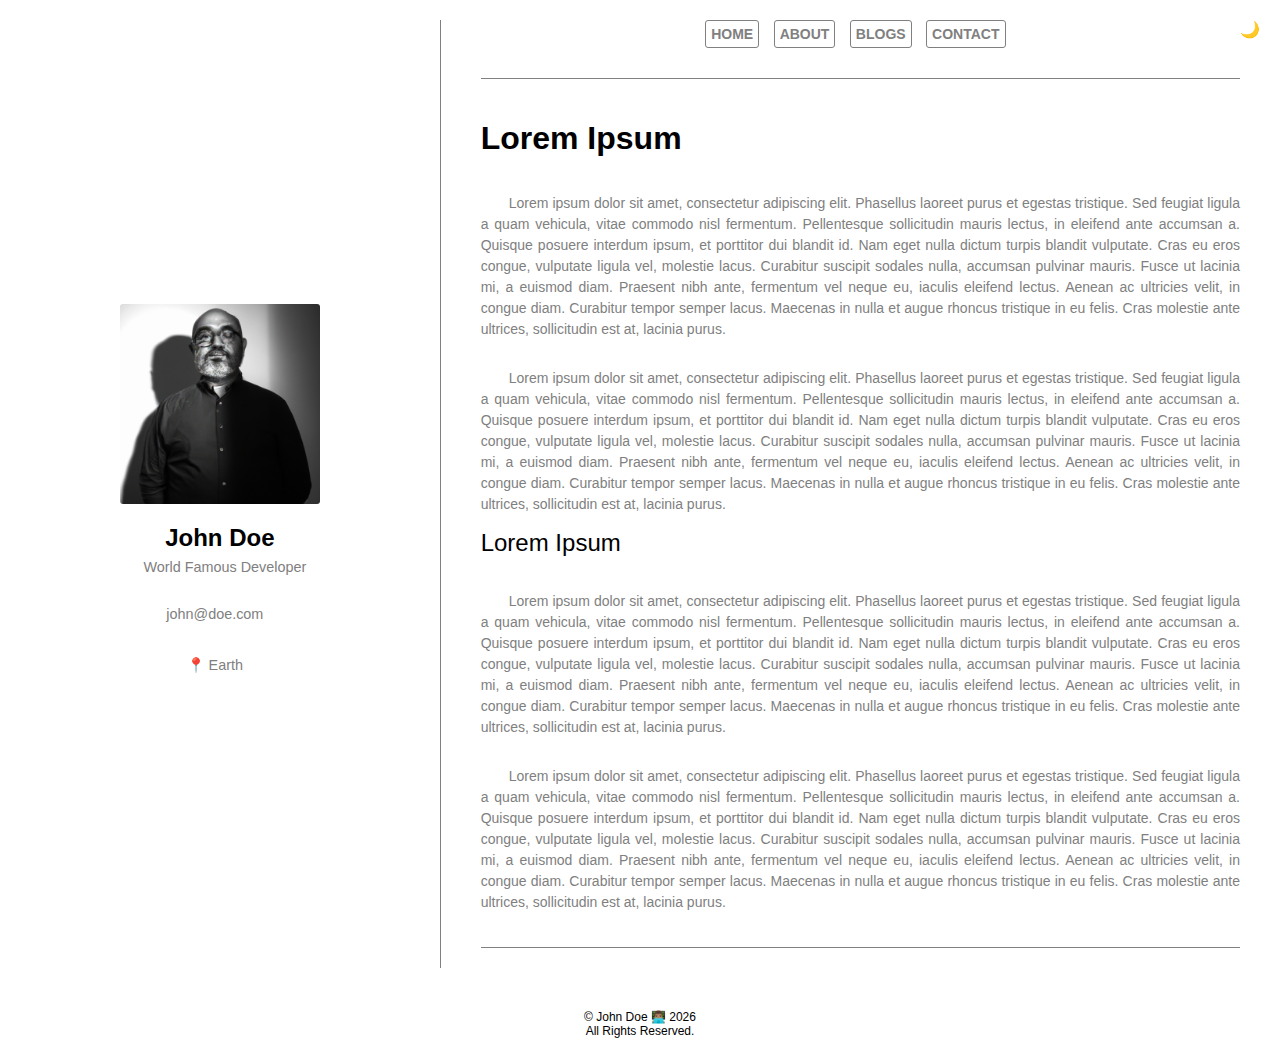
<file: Minimal HTML/UploadFTP/index.html>
<!DOCTYPE html>
<html>
    <head>
        <title>John Doe - Home</title>
        <meta name="viewport" content="width=device-width, initial-scale=1.0">
        <meta name="description" content="Your_Description">
        <link rel="icon" type="image/x-icon" href="images/logo.ico">
        <link rel="stylesheet" type="text/css" href="css/style.css">
        <meta charset="UTF-8">
    </head>
    <body>
        <div class="container">
            <div class="side left-side">
                <div class="avatar-container">
                    <img src="images/avatar.png" alt="Avatar" class="zoom">
                </div>
                <h2 class="name">John Doe</h2>
                <h3>World Famous Developer</h3>
                <h4>john@doe.com</h4>
                <h4>📍 Earth</h4>
            </div>
            <div class="separator"></div>
            <div class="side right-side">
                <div class="links">
                    <div class="contact-info" style="text-align: center;">
                        <a href="index.html" class="link-frame">Home</a>
                        <a href="about.html" class="link-frame">About</a>
                        <a href="blogs.html" class="link-frame">Blogs</a>
                        <a href="contact.html" class="link-frame">Contact</a>
                    </div>
                </div>
                <a id="toggle-theme" href="#">🌙</a>
                <hr>
                <h1>Lorem Ipsum</h1>
                <p class="right-paragraph">Lorem ipsum dolor sit amet, consectetur adipiscing elit. Phasellus laoreet purus et egestas tristique. Sed feugiat ligula a quam vehicula, vitae commodo nisl fermentum. Pellentesque sollicitudin mauris lectus, in eleifend ante accumsan a. Quisque posuere interdum ipsum, et porttitor dui blandit id. Nam eget nulla dictum turpis blandit vulputate. Cras eu eros congue, vulputate ligula vel, molestie lacus. Curabitur suscipit sodales nulla, accumsan pulvinar mauris. Fusce ut lacinia mi, a euismod diam. Praesent nibh ante, fermentum vel neque eu, iaculis eleifend lectus. Aenean ac ultricies velit, in congue diam. Curabitur tempor semper lacus. Maecenas in nulla et augue rhoncus tristique in eu felis. Cras molestie ante ultrices, sollicitudin est at, lacinia purus.</p> 
                <p class="right-paragraph">Lorem ipsum dolor sit amet, consectetur adipiscing elit. Phasellus laoreet purus et egestas tristique. Sed feugiat ligula a quam vehicula, vitae commodo nisl fermentum. Pellentesque sollicitudin mauris lectus, in eleifend ante accumsan a. Quisque posuere interdum ipsum, et porttitor dui blandit id. Nam eget nulla dictum turpis blandit vulputate. Cras eu eros congue, vulputate ligula vel, molestie lacus. Curabitur suscipit sodales nulla, accumsan pulvinar mauris. Fusce ut lacinia mi, a euismod diam. Praesent nibh ante, fermentum vel neque eu, iaculis eleifend lectus. Aenean ac ultricies velit, in congue diam. Curabitur tempor semper lacus. Maecenas in nulla et augue rhoncus tristique in eu felis. Cras molestie ante ultrices, sollicitudin est at, lacinia purus.</p> 
                <h2>Lorem Ipsum</h2>
                <p class="right-paragraph">Lorem ipsum dolor sit amet, consectetur adipiscing elit. Phasellus laoreet purus et egestas tristique. Sed feugiat ligula a quam vehicula, vitae commodo nisl fermentum. Pellentesque sollicitudin mauris lectus, in eleifend ante accumsan a. Quisque posuere interdum ipsum, et porttitor dui blandit id. Nam eget nulla dictum turpis blandit vulputate. Cras eu eros congue, vulputate ligula vel, molestie lacus. Curabitur suscipit sodales nulla, accumsan pulvinar mauris. Fusce ut lacinia mi, a euismod diam. Praesent nibh ante, fermentum vel neque eu, iaculis eleifend lectus. Aenean ac ultricies velit, in congue diam. Curabitur tempor semper lacus. Maecenas in nulla et augue rhoncus tristique in eu felis. Cras molestie ante ultrices, sollicitudin est at, lacinia purus.</p> 
                <p class="right-paragraph">Lorem ipsum dolor sit amet, consectetur adipiscing elit. Phasellus laoreet purus et egestas tristique. Sed feugiat ligula a quam vehicula, vitae commodo nisl fermentum. Pellentesque sollicitudin mauris lectus, in eleifend ante accumsan a. Quisque posuere interdum ipsum, et porttitor dui blandit id. Nam eget nulla dictum turpis blandit vulputate. Cras eu eros congue, vulputate ligula vel, molestie lacus. Curabitur suscipit sodales nulla, accumsan pulvinar mauris. Fusce ut lacinia mi, a euismod diam. Praesent nibh ante, fermentum vel neque eu, iaculis eleifend lectus. Aenean ac ultricies velit, in congue diam. Curabitur tempor semper lacus. Maecenas in nulla et augue rhoncus tristique in eu felis. Cras molestie ante ultrices, sollicitudin est at, lacinia purus.</p> 
                <hr>
            </div>
        </div>
        <footer class="footer">
            <p id="footer-year">© John Doe</p>
            <div style="clear:both;"></div>
        </footer>
        <script src="js/script.js"></script>
    </body>
</html>
</file>
<file: Minimal HTML/UploadFTP/css/style.css>
body {
  font-family: 'Roboto', sans-serif;
  margin: 0;
  padding: 0;
  min-height: 100vh;
  display: flex;
  flex-direction: column;
  min-height: 100vh;
}

html {
  scroll-behavior: smooth;
}

.dark-mode {
  background-color: #000000;
  color: #ffffff;
}

.dark-mode hr {
  background-color: #555555;
}

.dark-mode .separator {
  background-color: #555555;
}

.container {
  flex: 1;
}

.side {
  top: 0;
}

.side.right-side p {
  color: #808080;
  font-weight: 200;
  font-size: 14px;
  text-align: left;
  margin-left: 20px;
  margin-right: 20px;
  line-height: 1.5;
  text-align: justify;
}

.side.right-side h2 {
  font-weight: 200;
  text-align: left;
  margin-left: 20px;
  margin-right: 0;
  margin-top: 0;
}

.side.left-side h2 {
  font-weight: 600;
  text-align: left;
  margin-right: 0;
}

.side.right-side a {
  color: #808080;
  text-decoration: none;
  font-weight: 600;
}

.container {
  display: flex;
  height: 100vh;
}

.side {
  padding: 20px;
}

.left-side {
  flex: 1;
  display: flex;
  flex-direction: column;
  justify-content: center;
  align-items: center;
}

.right-side {
  flex: 2;
  display: flex;
  flex-direction: column;
  justify-content: center;
}

.separator {
  width: 1px;
  background-color: gray;
  margin: 20px 0;
}

.avatar-container {
  display: flex;
  justify-content: center;
  align-items: center;
  margin-bottom: 20px;
}

.avatar-container img {
  max-width: 200px;
  height: auto;
  border-radius: 3px;
}

.name {
  text-align: center;
  font-size: 1.5rem;
  margin-bottom: 0;
  margin-top: 0;
  color: black;
}

.dark-mode .name {
  text-align: center;
  font-size: 1.5rem;
  margin-bottom: 0;
  margin-top: 0;
  color: white;
}

h3 {
  padding: 5px;
  margin-right: 10px;
  text-decoration: none;
  color: #808080;
  font-size: 0.9rem;
  font-weight: 300;
  margin-bottom: 2px;
  margin-top: 2px;
}

h4 {
  padding: 5px;
  margin-right: 10px;
  text-decoration: none;
  color: #808080;
  font-size: 0.9rem;
  font-weight: 300;
  margin-bottom: 5px;
}

.link-frame {
  display: inline-block;
  border: 1px solid gray;
  padding: 5px;
  margin-right: 10px;
  margin-bottom: 10px;
  text-decoration: none;
  color: gray;
  font-size: 14px;
  border-radius: 3px;
  transition: background-color 0.3s;
}

.right-side .links {
  text-transform: uppercase;
}

p.right-paragraph a:hover {
  color: red;
}

hr {
  border: none;
  height: 1px;
  background-color: gray;
  margin: 20px 20px;
  width: calc(100% - 40px);
}

.footer {
  text-align: center;
  margin-top: auto;
  padding: 10px;
  background-color: white;
  color: black;
  font-size: 12px;
}

.dark-mode .footer {
  background-color: black;
  color: gray;
}

#footer-year a {
  text-decoration: none;
  color: black;
  font-size: 12px;
}

.dark-mode #footer-year a {
  text-decoration: none;
  color: gray;
}

@media (max-width: 767px) {
  .container {
    flex-direction: column;
  }

  .left-side {
    order: 1;
  }

  .right-side {
    order: 2;
  }
}

#toggle-theme {
  position: absolute;
  top: 20px;
  right: 20px;
  z-index: 9999;
}

.bullet-list {
  color: #808080;
  font-weight: 200;
  font-size: 14px;
  text-align: left;
  margin-left: 20px;
  margin-right: 0;
}

.zoom {
  transition: transform 0.2s;
}

.zoom:hover {
  transform: scale(1.2);
  border-radius: 3px;
}

.right-paragraph {
  text-indent: 2em;
}

h1 {
  margin-left: 20px;
}

h3 {
  margin-left: 20px;
}

h5 {
  margin-left: 20px;
  font-size: 12px;
  font-weight: 500;
  color: #808080;
  text-align: center;
  font-size: 12px;
  font-style: italic;
}

#blockquote {
  font-family: 'Roboto', sans-serif;
  color: black;
  font-weight: 200;
  font-size: 14px;
  text-align: left;
  margin-left: 20px;
  margin-right: 20px;
  line-height: 1.5;
  text-align: center;
}

::-webkit-scrollbar {
  width: 5px;
  background-color: white;
  border-radius: 0 0 1px 1px;
}

::-webkit-scrollbar-track {
  background-color: white;
}

::-webkit-scrollbar-thumb {
  background-color: black;
  border-radius: 0 0 1px 1px;
}

@media only screen and (max-width: 600px) {
  ::-webkit-scrollbar {
    display: none;
  }
}

.effect-holder {
  height: auto;
  width: 100%;
  border-radius: 16px;
  float: left;
  background: url(../images/wave.jpg);
  background-size: cover;
  background-repeat: no-repeat;
  margin-bottom: 1rem;
}

.dropdown-style {
  margin: 2rem;
  background-color: #ffffff7d;
  border-radius: 8px;
  padding: 1rem;
  position: relative;
  box-shadow: 0 10px 15px rgb(0 0 0 / 20%);
  box-sizing: border-box;
  width: calc(100% - 4rem);
  color: rgba(0, 0, 0, 0.8);
  backdrop-filter: blur(33px);
  background-blend-mode: overlay;
  display: flex;
  align-items: center;
}

@media (max-width: 768px) {
  .effect-holder {
    margin: 2rem;
    border-radius: 8px;
    padding: 1rem;
    position: relative;
    box-shadow: 0 10px 15px rgb(0 0 0 / 20%);
    box-sizing: border-box;
    width: calc(100% - 4rem);
    color: rgba(0, 0, 0, 0.8);
    backdrop-filter: blur(33px);
    background-blend-mode: overlay;
    display: flex;
    align-items: center;
  }

  .dropdown-style {
    width: 100%;
    margin-left: 0;
    margin-right: 0;
  }
}

.effect-holder .dropdown-style p {
  color: black;
}

.effect-holder .dropdown-style h1 {
  color: black;
}

.effect-holder .dropdown-style h3 {
  color: black;
}

.effect-holder .dropdown-style h5 {
  color: black;
}

.effect-holder .dropdown-style a {
  color: #3A3A3A;
  font-size: 16px;
  font-weight: 400;
}

.effect-holder .dropdown-style a:hover {
  color: #3A3A3A;
}

.effect-holder .dropdown-style summary {
  color: white;
  font-weight: bold;
}

.toc h2 {
  font-size: 12px;
  margin-top: 0;
}

.toc ul {
  list-style: none;
  padding: 0;
  margin: 0;
}

.toc li {
  margin-bottom: 5px;
  margin-top: 5px;
}

.toc a {
  text-decoration: none;
  color: white;
  font-weight: 300;
}

.toc a:hover {
  text-decoration: none;
}

.toc span.date {
  color: white;
}

details {
  display: inline-block;
  padding: 5px;
  margin-right: 10px;
  margin-bottom: 10px;
  text-decoration: none;
  color: gray;
  cursor: pointer;
  font-size: 14px;
  transition: background-color 0.3s;
  text-indent: 1em;
}

summary {
  font-weight: bold;
}

.gallery {
  display: flex;
  justify-content: center;
  margin-left: 20px;
  margin-right: 20px;
}

.gallery img {
  max-width: 33%;
  height: auto;
  margin: 10px;
}
</file>
